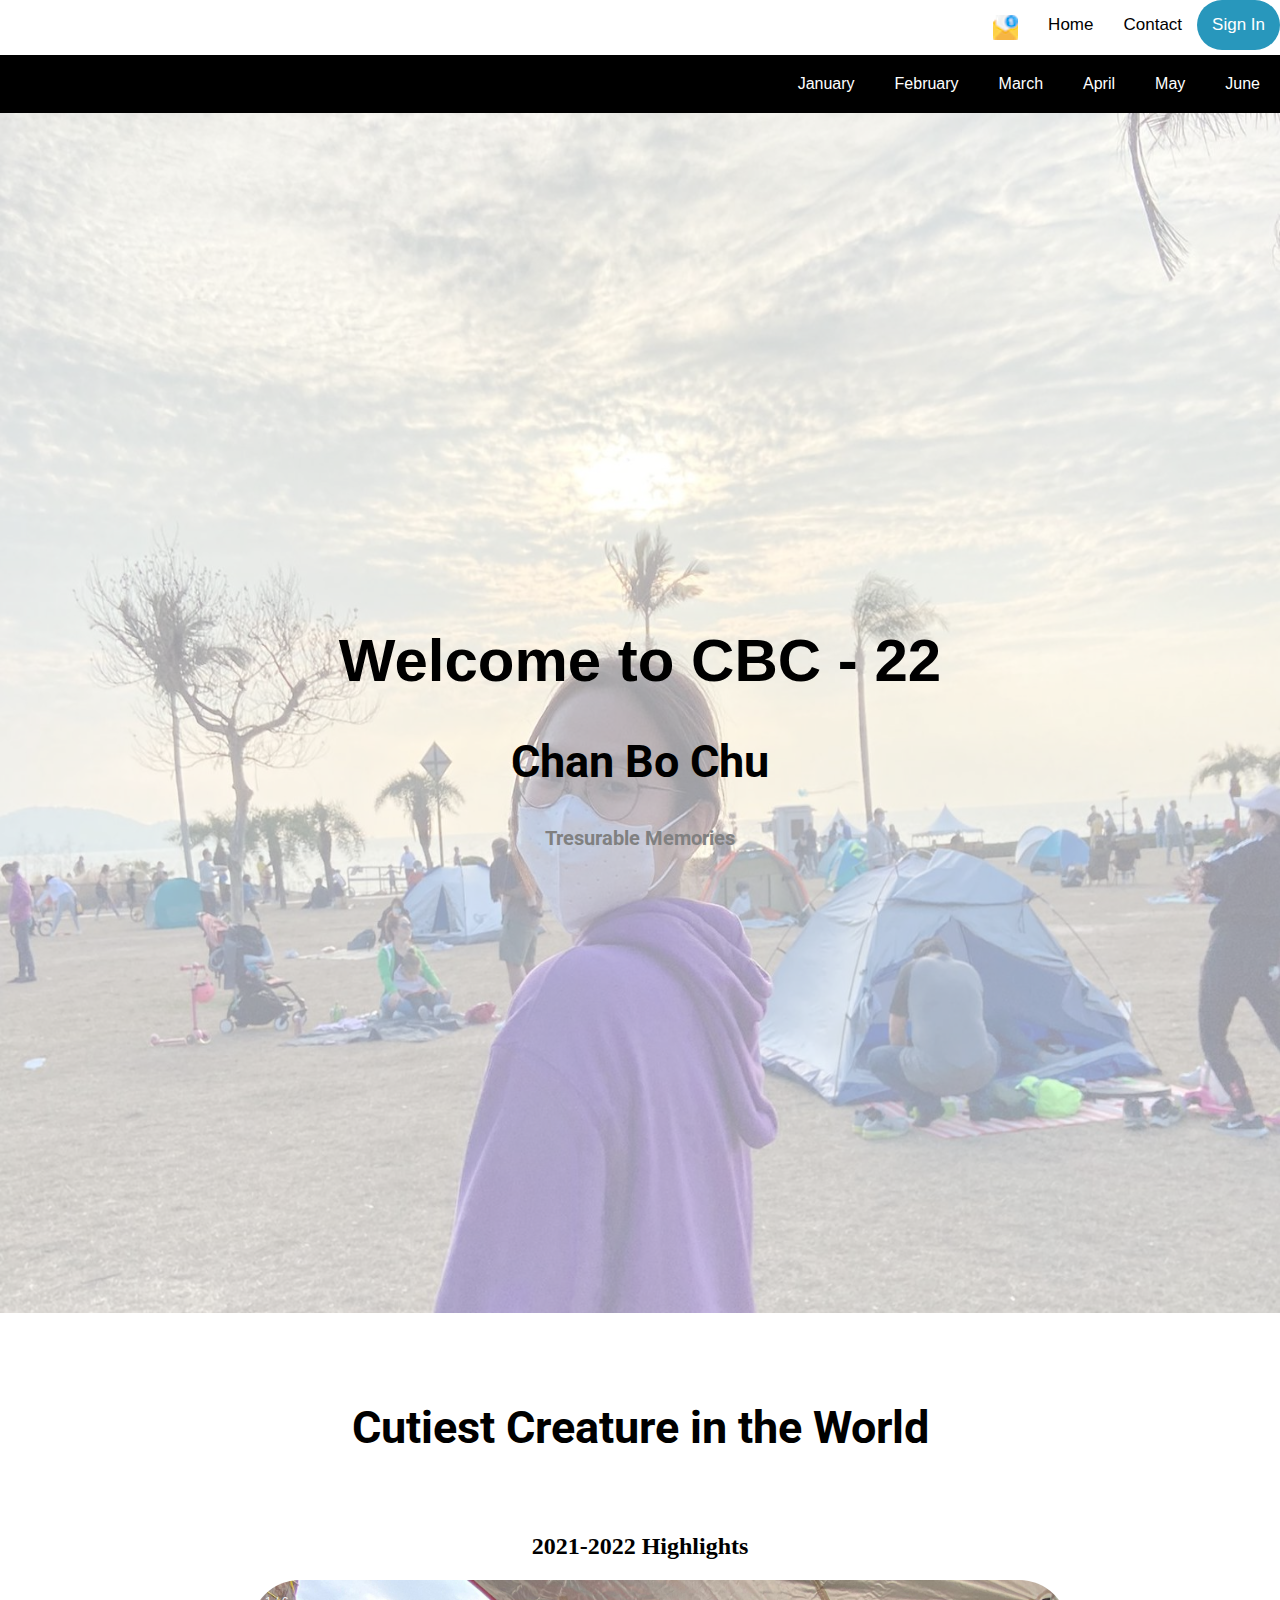
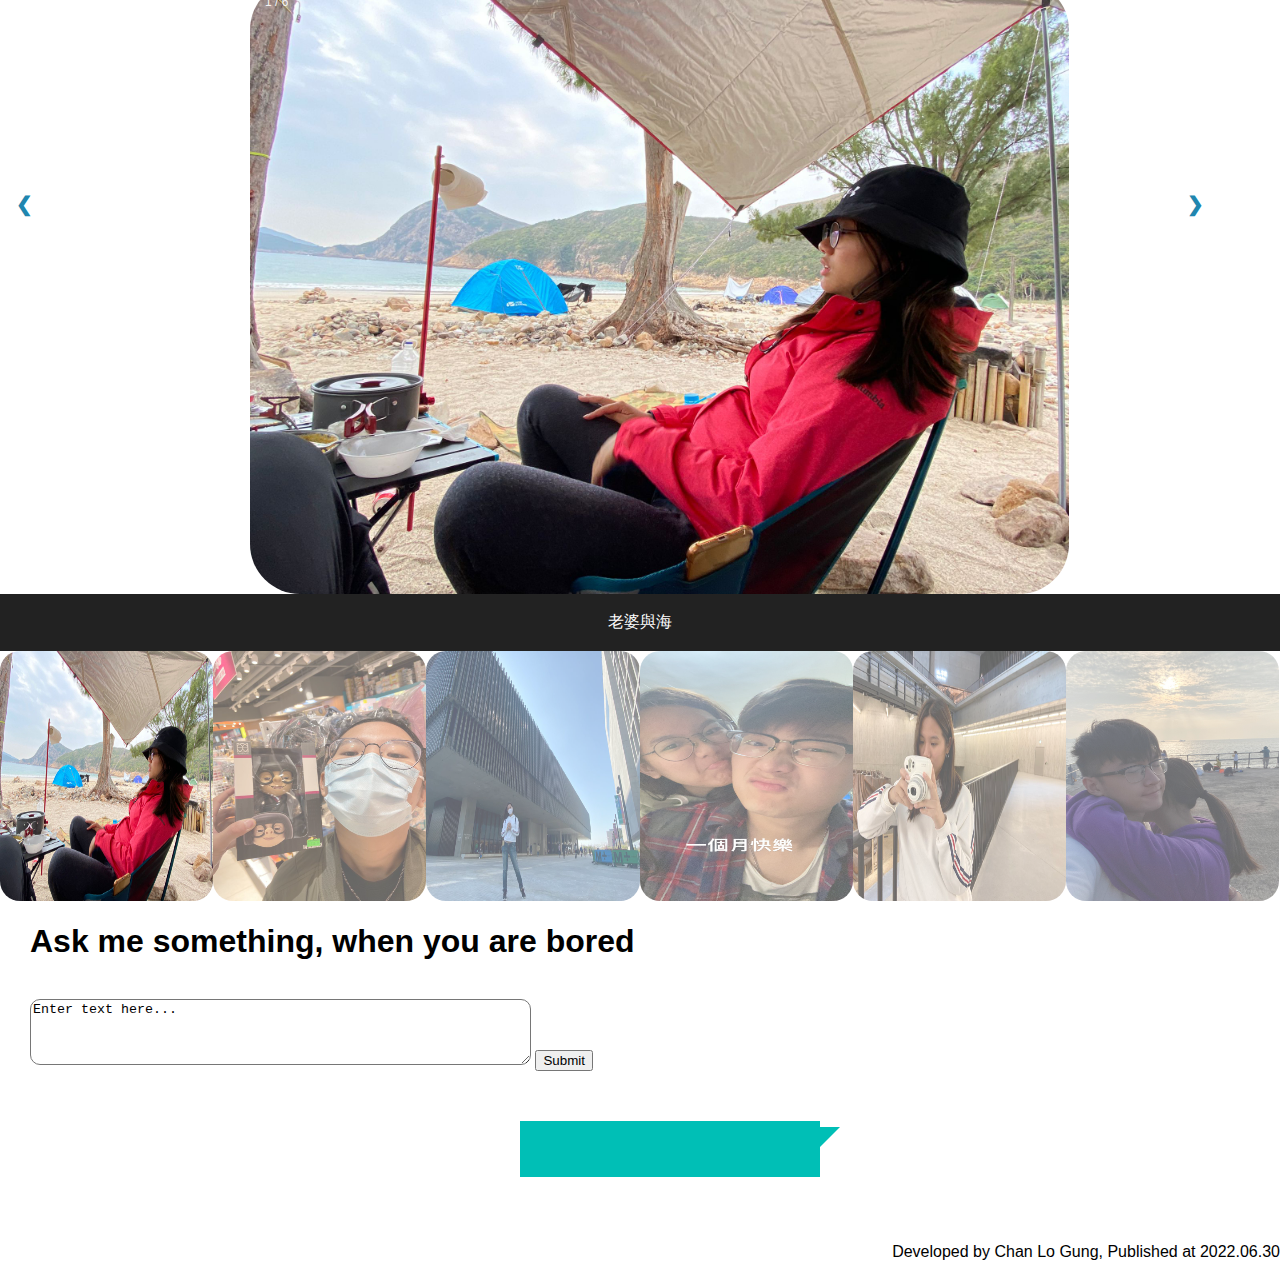
<file: index.html>
<!DOCTYPE html>
<html>

  <head>
  <meta charset="utf-8">
  <title>CBC</title>
  <!-- For the roboto font-->
  <link rel="preconnect" href="https://fonts.googleapis.com">
  <link rel="preconnect" href="https://fonts.gstatic.com" crossorigin>
  <link rel="stylesheet" href="style.css">
  <link href="https://fonts.googleapis.com/css2?family=Roboto:wght@100&display=swap" rel="stylesheet">



  </head>

  <body>


  <!--Top Bar-->
  <div class="navbar">
    <div>
      <a href="HBD.html"><button onclick="signInPopUp()" class="SignInButton">Sign In</button> </a>
    </div>

    <script>
      function signInPopUp() {
        let text = "Hello! Welcome to CBC Birthday gift, ";
        let unfilled = true;
        do {
          let userId = window.prompt("Please enter your Real Name:", "");
          text += userId;
          if (userId != null || userId != "") {
            unfilled = false;
          }
        } while (unfilled == true);
        unfilled = true;
        do {
          let password = window.prompt("Please enter your password:", "password");
          if (password != null || password != "") {
            unfilled = false;
          }
        } while (unfilled == true);
        window.alert(text);
        return userId;
      }
    </script>


    <!--Top Bar Other buttons -->

    <a class="buttonb" onclick="window.alert('Please contact 65779209')"> Contact</a>
    <a class="buttonb" href="index.html"> Home</a>
    <a class="buttonb" href="inbox.html" ><img src ="images/email.png"></a>

  </div>


  <div class="secondTopBar">
    <a href="HBD.html">June</a>
    <a href="">May</a>
    <a href="">April</a>
    <a href="">March</a>
    <a href="">February</a>
    <a href="">January</a>

  </div>

  
  <div class="container" style= "height: 1200px">
    <img src="images/Sunset.jpeg" alt="Code" style="width:100%; height :1200px; opacity: 0.4;">
    <div class="titleInPage">
      <h1 style="font-family: sans-serif;">Welcome to CBC - 22</h1>
      <h2 style="font-weight: bold;">Chan Bo Chu</h2>
      <h3 style="font-size: 20px; color: grey">Tresurable Memories</h3>
    </div>
  </div>

<div class = "container" style = "height: 200px">
    <div class = "titleInPage"><h2> Cutiest Creature in the World</h2></div>
 </div>



<div class = "container" style = "max-height: 2000px ;">


 
  <h2 style="font-family: Cambria, Cochin, Georgia, Times, 'Times New Roman', serif;text-align:center">2021-2022 Highlights</h2>

  <div class="container1" style="">
    <div class="mySlides">
      <div class="numbertext">1 / 6</div>
      <img src="images/camp_undershelter.jpeg" style="width:80% ;border-radius: 50px ;">
    </div>

    <div class="mySlides">
      <div class="numbertext">2 / 6</div>
      <img src="images/missE.jpeg" style="width:80%;border-radius: 50px ;">
    </div>

    <div class="mySlides">
      <div class="numbertext">3 / 6</div>
      <img src="images/outside_Mplus.jpeg" style="width:80%;border-radius: 50px ;">
    </div>
      
    <div class="mySlides">
      <div class="numbertext">4 / 6</div>
      <img src="images/onemonth.jpeg" style="width:80%;border-radius: 50px ;">
    </div>

    <div class="mySlides">
      <div class="numbertext">5 / 6</div>
      <img src="images/fixing_camera.jpeg" style=" width:80%;border-radius: 50px ;">
    </div>
      
    <div class="mySlides">
      <div class="numbertext">6 / 6</div>
      <img src="images/sunset_toobright.jpeg" style="width:80%;border-radius: 50px ;">
    </div>
      
    
    <a class="prev" onclick="plusSlides(-1)">❮</a>
    <a class="next" onclick="plusSlides(1)">❯</a>
    

    
  </div>


  <div class ="container1" style ="">
    <div class="caption-container">
      <p id="caption"></p>
    </div>
    <div class="row" >
      <div class="column">
        <img class="demo cursor" src="images/camp_undershelter.jpeg" style="width:100%;" onclick="currentSlide(1)" alt="老婆與海">
      </div>
      <div class="column">
          <img class="demo cursor" src="images/missE.jpeg" style="width:100%" onclick="currentSlide(2)" alt="幾時剪番個冬菇頭">
        </div>
      <div class="column">
        <img class="demo cursor" src="images/outside_Mplus.jpeg" style="width:100%;" onclick="currentSlide(3)" alt="158cm -> 170cm">
      </div>
      <div class="column">
        <img class="demo cursor" src="images/onemonth.jpeg" style="width:100%" onclick="currentSlide(4)" alt="又一個月!?">
      </div>

      <div class="column">
        <img class="demo cursor" src="images/fixing_camera.jpeg" style="width:100%" onclick="currentSlide(5)" alt="偽文青">
      </div>
      
      <div class="column">
        <img class="demo cursor" src="images/sunset_toobright.jpeg" style="width:100%" onclick="currentSlide(6)" alt="Enjoy hugging you under the everyday's sunlight ">
      </div>  

      

    </div>
  </div>

        <script>
        let slideIndex = 1;
        showSlides(slideIndex);

        function plusSlides(n) {
          showSlides(slideIndex += n);
        }

        function currentSlide(n) {
          showSlides(slideIndex = n);
        }
        sh
        function showSlides(n) {
          let i;
          let slides = document.getElementsByClassName("mySlides");
          let dots = document.getElementsByClassName("demo");
          let captionText = document.getElementById("caption");
          if (n > slides.length) {slideIndex = 1}
          if (n < 1) {slideIndex = slides.length}
          for (i = 0; i < slides.length; i++) {
            slides[i].style.display = "none";
          }
          for (i = 0; i < dots.length; i++) {
            dots[i].className = dots[i].className.replace(" active", "");
          }
          slides[slideIndex-1].style.display = "block";
          dots[slideIndex-1].className += " active";
          captionText.innerHTML = dots[slideIndex-1].alt;
        }
        </script>
    
</div>

<div class="container" style = "transform:translate(30px, 0px)">
  <div class = "chatbot">
    <h1 style="font-family: sans-serif;">Ask me something, when you are bored</h1>

    <form action="/action_page.php" id="usrform">

    </form>
    <br>


    <textarea class= "inputBox" id="userInput1" rows="4" cols="60" name="comment"  form="usrform">Enter text here...</textarea>


    <input type="submit" onclick = "reply()" >

    <script>
      
         function getRandomInt(min, max) {
                 return Math.floor(Math.random() *10) % max
            }
        function reply(){
            

            var input1 = document.getElementById('userInput1').value ;

           
            
            if (input1.toLowerCase().includes("Hello")  || input1.toLowerCase().includes("Hi")|| input1.toLowerCase().includes("早晨") ||  input1.toLowerCase().includes("morn")){
        
                let draw = getRandomInt(0,4);
                
                switch (draw){
                    case 0: 
                        document.getElementById('ans').innerHTML = "Hello, how you doing bobui?";
                        break;
                    case 1: 
                        document.getElementById('ans').innerHTML = "Halo Ha? What did you do today?";
                        break;
                    case 2: 
                        document.getElementById('ans').innerHTML = "Yo, Baby. Whats up";
                        break;
                    case 3: 
                        document.getElementById('ans').innerHTML = "老婆？";
                        break;
                }
            }
            if (input1.toLowerCase().includes("") || input1.toLowerCase().includes("boring") ||input1.toLowerCase().includes("bored") || input1.toLowerCase().includes("miss")) {
                
                let draw = getRandomInt(0,4);
                
                switch (draw){
                    case 0: 
                        document.getElementById('ans').innerHTML = "How about give a call to GorGor?";
                        break;
                    case 1: 
                        document.getElementById('ans').innerHTML = "Have you lunched yet b??";
                        break;
                    case 2: 
                        document.getElementById('ans').innerHTML = "What did you have for lunch today?";
                        break;
                    case 3: 
                        document.getElementById('ans').innerHTML = "老婆, 直接打俾哥哥啦，老公掛住您鳥";
                        break;
                }
            }
            if (input1.toLowerCase().includes("love")){
                let draw = getRandomInt(0,4);
                
                switch (draw){
                    case 0: 
                        document.getElementById('ans').innerHTML = "I love you so much,CBC!!";
                        break;
                    case 1: 
                        document.getElementById('ans').innerHTML = "Love you bbb. You better find me now, hug hug.";
                        break;
                    case 2: 
                        document.getElementById('ans').innerHTML = "Love me, then call me la.";
                        break;
                    case 3: 
                        document.getElementById('ans').innerHTML = "I love you 老婆,掛住寶貝鳥";
                        break;
                }
            }
            if (input1.toLowerCase().includes("where are you")||input1.toLowerCase().includes("where are u")||input1.toLowerCase().includes("where r u")){
                let draw = getRandomInt(0,4);
                
                switch (draw){
                    case 0: 
                        document.getElementById('ans').innerHTML = "I am at your heart lor";
                        break;
                    case 1: 
                        document.getElementById('ans').innerHTML = "I am at your back. LOOOK";
                        break;
                    case 2: 
                        document.getElementById('ans').innerHTML = "Give me a call and you'll know";
                        break;
                    case 3: 
                        document.getElementById('ans').innerHTML = "Dun know 呢, you guess guess";
                        break;
                }
            }
            if (input1.toLowerCase().includes("who are you")||input1.toLowerCase().includes("who are u")||input1.toLowerCase().includes("who r u")){
                let draw = getRandomInt(0,2);
                
                switch (draw){
                    case 0: 
                        document.getElementById('ans').innerHTML = "I am an AI called CBC's husband Simulator, haha.";
                        break;
                    case 1: 
                        document.getElementById('ans').innerHTML = "I am just an AI";
                        break;
                 
                }
            }
            if (input1.toLowerCase().includes("ok")||input1.toLowerCase().includes("good")||input1.toLowerCase().includes("okay")||input1.toLowerCase().includes("yes")||input.toLowerCase().includes("好")){
                let draw = getRandomInt(0,4);
                
                switch (draw){
                    case 0: 
                        document.getElementById('ans').innerHTML = "That's awesome.";
                        break;
                    case 1: 
                        document.getElementById('ans').innerHTML = "掂啊！";
                        break;
                    case 2: 
                        document.getElementById('ans').innerHTML = "好！ 仲有冇其他野想問我";
                        break;
                    case 3: 
                        document.getElementById('ans').innerHTML = "掂過借火。";
                        break;
                }
            }
          
            if(input1.length > 30){
                document.getElementById('ans').innerHTML = "Too Long didn't read...... Call me Directly la.";
            }
            

        }
    </script>

    <div class="box sb1"><p id= "ans"></p></div>
    
    
  </div>
</div>

<div><p style="float: right;"> Developed by Chan Lo Gung, Published at 2022.06.30</p></div>



  </body>

</html>
</file>
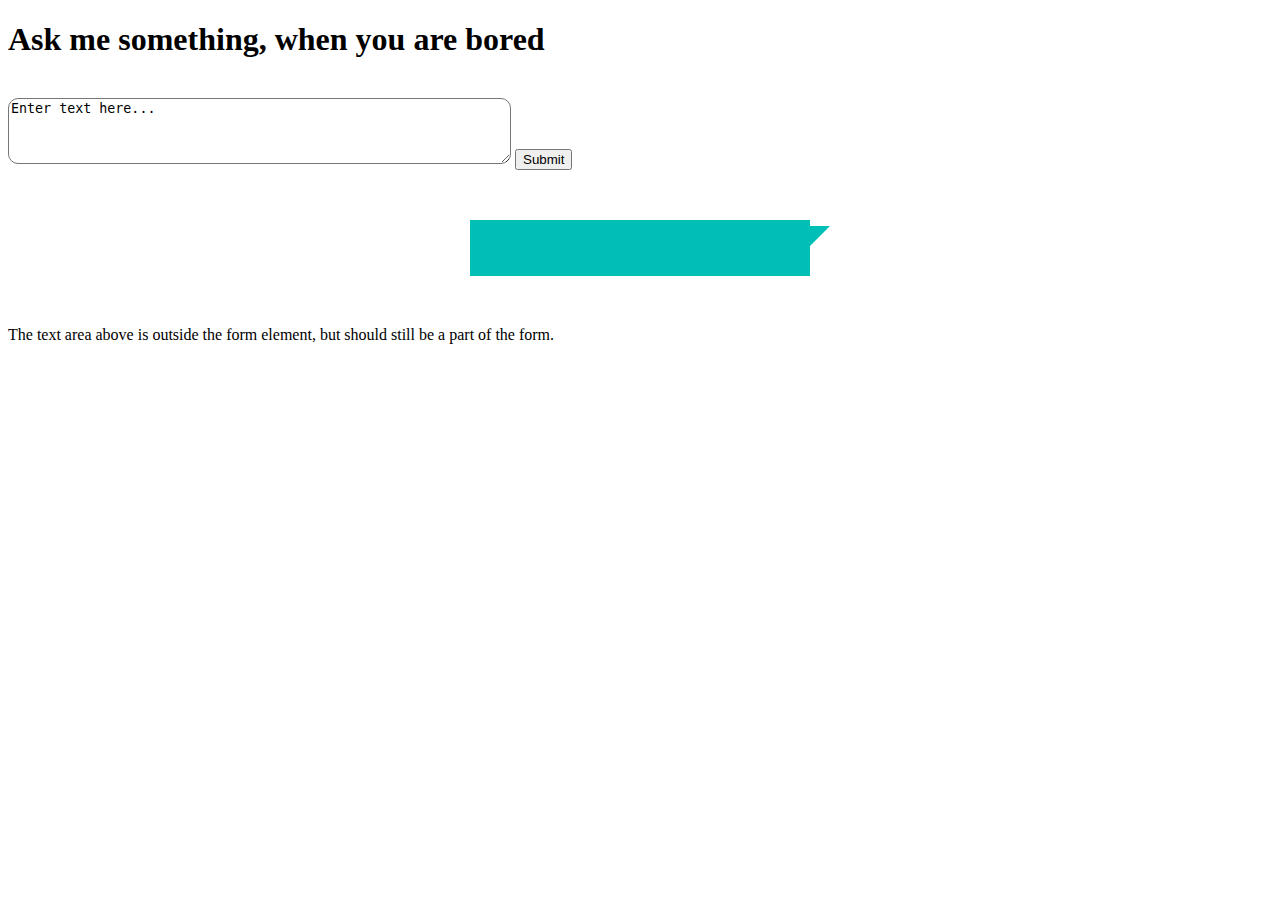
<file: chatBot.html>
<!DOCTYPE html>
<html>
    <head>
    <style> 

        .inputBox{
        border-radius: 10px;
        }

        .box {
            width: 300px;
            margin: 50px auto;
            background: #00bfb6;
            padding: 20px;
            text-align: center;
            font-weight: 900;
            color: #fff;
            font-family: arial;
            position:relative;
        }
        .sb1:before {
            content: "";
            width: 0px;
            height: 0px;
            position: absolute;
            border-left: 10px solid #00bfb6;
            border-right: 10px solid transparent;
            border-top: 10px solid #00bfb6;
            border-bottom: 10px solid transparent;
            right: -20px;
            top: 6px;
         }
                            

    </style>
    </head>
    <body>
        <div class = "chatbot">
        <h1>Ask me something, when you are bored</h1>

        <form action="/action_page.php" id="usrform">

        </form>
        <br>


        <textarea class= "inputBox" id="userInput1" rows="4" cols="60" name="comment"  form="usrform">Enter text here...</textarea>


        <input type="submit" onclick = "reply()" >

        <script>
            function reply(){
                document.getElementById('ans').innerHTML = "";
                function getRandomInt(min, max) {
                     return Math.floor(Math.random() *10) % max
                    }
                var input1 = document.getElementById('userInput1').value ;
                if (input1.toLowerCase().includes("Hello")  || input1.toLowerCase().includes("Hi")|| input1.toLowerCase().includes("早晨") ||  input1.toLowerCase().includes("morn")){
            
                    let draw = getRandomInt(0,4);
                    
                    switch (draw){
                        case 0: 
                            document.getElementById('ans').innerHTML = "Hello, how you doing bobui?";
                            break;
                        case 1: 
                            document.getElementById('ans').innerHTML = "Halo Ha? What did you do today?";
                            break;
                        case 2: 
                            document.getElementById('ans').innerHTML = "Yo, Baby. Whats up";
                            break;
                        case 3: 
                            document.getElementById('ans').innerHTML = "老婆？";
                            break;
                    }
                }
                if ( input1.toLowerCase().includes("")|| input1.toLowerCase().includes("boring") ||input1.toLowerCase().includes("bored") || input1.toLowerCase().includes("miss") ){
                    
                    let draw = getRandomInt(0,4);
                    
                    switch (draw){
                        case 0: 
                            document.getElementById('ans').innerHTML = "How about give a call to GorGor?";
                            break;
                        case 1: 
                            document.getElementById('ans').innerHTML = "Have you lunched yet b??";
                            break;
                        case 2: 
                            document.getElementById('ans').innerHTML = "What did you have for lunch today?";
                            break;
                        case 3: 
                            document.getElementById('ans').innerHTML = "老婆, 直接打俾哥哥啦，老公掛住您鳥";
                            break;
                    }
                }
                if (input1.toLowerCase().includes("love")){
                    let draw = getRandomInt(0,4);
                    
                    switch (draw){
                        case 0: 
                            document.getElementById('ans').innerHTML = "I love you tooooooooooooooo";
                            break;
                        case 1: 
                            document.getElementById('ans').innerHTML = "Love you bbb. You better find me now, hug hug.";
                            break;
                        case 2: 
                            document.getElementById('ans').innerHTML = "Love me, then call me la.";
                            break;
                        case 3: 
                            document.getElementById('ans').innerHTML = "I love you too 老婆,掛住寶貝鳥";
                            break;
                    }
                }
                if (input1.toLowerCase().includes("where are you")){
                    let draw = getRandomInt(0,4);
                    
                    switch (draw){
                        case 0: 
                            document.getElementById('ans').innerHTML = "I am at your heart lor";
                            break;
                        case 1: 
                            document.getElementById('ans').innerHTML = "I am at your back. LOOOK";
                            break;
                        case 2: 
                            document.getElementById('ans').innerHTML = "Give me ask me and you'll know";
                            break;
                        case 3: 
                            document.getElementById('ans').innerHTML = "Dun know 呢, you guess guess";
                            break;
                    }
                }

            }
        </script>

        <div class="box sb1"><p id= "ans"></p></div>
        
        <p>The text area above is outside the form element, but should still be a part of the form.</p>
    </div>

    </body>
</html>
</file>
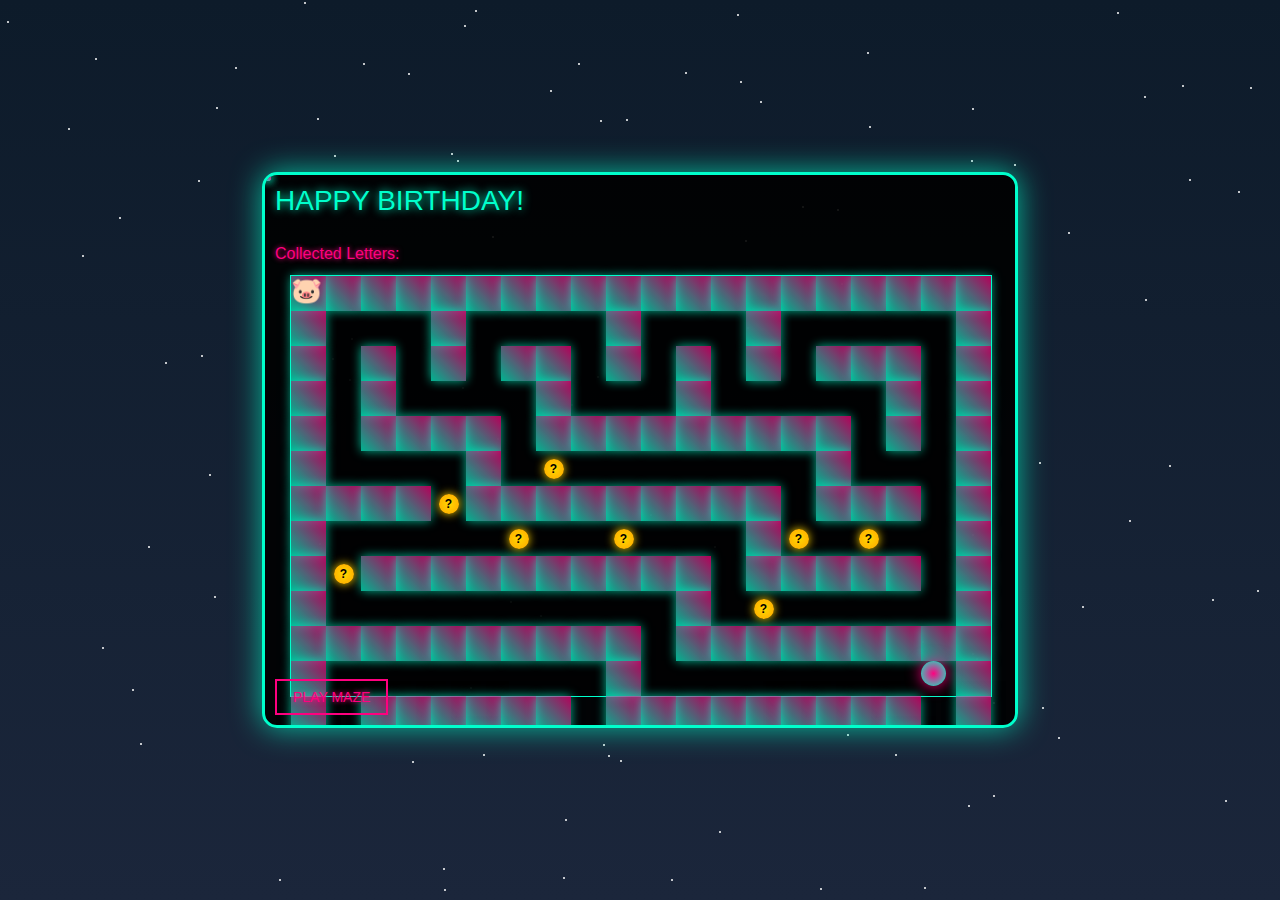
<file: game.html>
<!DOCTYPE html>
<html lang="en">
<head>
    <meta charset="UTF-8">
    <meta name="viewport" content="width=device-width, initial-scale=1.0">
    <title>Futuristic Birthday Maze Card</title>
    <style>
        body {
            margin: 0;
            height: 100vh;
            display: flex;
            justify-content: center;
            align-items: center;
            background: linear-gradient(180deg, #0d1b2a, #1b263b);
            overflow: hidden;
            font-family: 'Orbitron', sans-serif;
            position: relative;
        }

        .starfield {
            position: absolute;
            width: 100%;
            height: 100%;
            background: transparent;
            overflow: hidden;
        }

        .star {
            position: absolute;
            width: 2px;
            height: 2px;
            background: #fff;
            border-radius: 50%;
            animation: twinkle 2s infinite;
        }

        @keyframes twinkle {
            0%, 100% { opacity: 0.3; }
            50% { opacity: 1; }
        }

        .card {
            width: 750px;
            height: 550px;
            background: rgba(0, 0, 0, 0.9);
            border: 3px solid #00ffcc;
            border-radius: 15px;
            position: relative;
            overflow: hidden;
            box-shadow: 0 0 30px rgba(0, 255, 204, 0.7);
            transition: transform 0.3s, box-shadow 0.3s;
            z-index: 10;
        }

        .card:hover {
            transform: scale(1.03);
            box-shadow: 0 0 60px rgba(0, 255, 204, 1);
        }

        .text {
            position: absolute;
            top: 10px;
            left: 10px;
            color: #00ffcc;
            font-size: 28px;
            text-transform: uppercase;
            text-shadow: 0 0 10px #00ffcc;
            animation: flicker 1.5s infinite;
            z-index: 20;
        }

        @keyframes flicker {
            0%, 100% { opacity: 1; }
            50% { opacity: 0.6; }
        }

        .message {
            position: absolute;
            top: 45px;
            left: 10px;
            color: #e0e0e0;
            font-size: 16px;
            text-shadow: 0 0 5px #00ffcc;
            opacity: 0;
            animation: slideIn 1s forwards 0.5s;
            z-index: 20;
        }

        @keyframes slideIn {
            to { opacity: 1; transform: translateY(-5px); }
        }

        .collected-letters {
            position: absolute;
            top: 70px;
            left: 10px;
            color: #ff007f;
            font-size: 16px;
            text-shadow: 0 0 5px #ff007f;
            z-index: 20;
        }

        .modal {
            position: absolute;
            top: 50%;
            left: 50%;
            transform: translate(-50%, -50%);
            width: 300px;
            background: rgba(0, 0, 0, 0.9);
            border: 2px solid #00ffcc;
            border-radius: 10px;
            padding: 20px;
            display: none;
            flex-direction: column;
            align-items: center;
            box-shadow: 0 0 20px #00ffcc;
            z-index: 30;
        }

        .modal-input {
            padding: 8px;
            background: rgba(0, 0, 0, 0.7);
            border: 2px solid #00ffcc;
            color: #00ffcc;
            font-family: 'Orbitron', sans-serif;
            font-size: 14px;
            width: 200px;
            margin-bottom: 10px;
        }

        .modal-button {
            padding: 8px 16px;
            background: transparent;
            border: 2px solid #ff007f;
            color: #ff007f;
            font-family: 'Orbitron', sans-serif;
            font-size: 14px;
            text-transform: uppercase;
            cursor: pointer;
            transition: all 0.3s;
            text-shadow: 0 0 5px #ff007f;
            margin: 5px;
        }

        .modal-button:hover {
            background: #ff007f;
            color: #fff;
            box-shadow: 0 0 20px #ff007f;
        }

        .maze-container {
            position: absolute;
            width: 700px;
            height: 420px;
            left: 25px;
            top: 100px;
            background: rgba(0, 0, 0, 0.5);
            border: 1px solid #00ffcc;
            z-index: 15;
        }

        .maze {
            position: relative;
            width: 100%;
            height: 100%;
        }

        .wall {
            position: absolute;
            background: linear-gradient(45deg, #00ffcc, #ff007f);
            opacity: 0.7;
            box-shadow: 0 0 10px #00ffcc;
        }

        .player {
            position: absolute;
            width: 25px;
            height: 25px;
            font-size: 25px;
            text-align: center;
            animation: bounce 0.5s infinite alternate;
            z-index: 18;
        }

        @keyframes bounce {
            0% { transform: translateY(0); }
            100% { transform: translateY(-3px); }
        }

        .goal {
            position: absolute;
            width: 25px;
            height: 25px;
            background: radial-gradient(circle, #ff007f, #00ffcc);
            border-radius: 50%;
            box-shadow: 0 0 15px #ff007f;
            background: radial-gradient(circle, #ff007f, #00ffcc);
            animation: pulseGoal 1s infinite;
            z-index: 17;
        }

        @keyframes pulseGoal {
            0%, 100% { transform: scale(1); }
            50% { transform: scale(1.2); }
        }

        .collectible {
            position: absolute;
            width: 20px;
            height: 20px;
            background: radial-gradient(circle, #ffd700, #ffa500);
            border-radius: 50%;
            box-shadow: 0 0 10px #ffd700;
            display: flex;
            justify-content: center;
            align-items: center;
            color: #000;
            font-size: 12px;
            font-weight: bold;
            animation: pulseCollectible 0.8s infinite;
            z-index: 16;
        }

        @keyframes pulseCollectible {
            0%, 100% { transform: scale(1); }
            50% { transform: scale(1.1); }
        }

        .particle {
            position: absolute;
            width: 6px;
            height: 6px;
            background: linear-gradient(45deg, #00ffcc, #ff007f);
            border-radius: 50%;
            box-shadow: 0 0 10px #00ffcc;
            animation: float 4s infinite;
        }

        @keyframes float {
            0% { transform: translateY(0); opacity: 1; }
            100% { transform: translateY(-100px); opacity: 0; }
        }

        .particle:nth-child(1) { left: 10%; animation-delay: 0s; }
        .particle:nth-child(2) { left: 30%; animation-delay: 1s; }
        .particle:nth-child(3) { left: 70%; animation-delay: 2s; }

        .button {
            position: absolute;
            bottom: 10px;
            left: 10px;
            padding: 8px 16px;
            background: transparent;
            border: 2px solid #ff007f;
            color: #ff007f;
            font-size: 14px;
            text-transform: uppercase;
            cursor: pointer;
            transition: all 0.3s;
            text-shadow: 0 0 5px #ff007f;
            z-index: 20;
        }

        .button:hover {
            background: #ff007f;
            color: #fff;
            box-shadow: 0 0 20px #ff007f;
        }

        .confetti {
            position: absolute;
            width: 10px;
            height: 10px;
            background: linear-gradient(45deg, #00ffcc, #ff007f);
            border-radius: 50%;
            opacity: 0;
            pointer-events: none;
        }

        @keyframes confettiFall {
            0% { transform: translateY(0) rotate(0deg); opacity: 1; }
            100% { transform: translateY(500px) rotate(720deg); opacity: 0; }
        }

        .gift-reveal {
            position: absolute;
            top: 0;
            left: 0;
            width: 100%;
            height: 100%;
            background: rgba(0, 0, 0, 0.95);
            display: none;
            justify-content: center;
            align-items: center;
            color: #00ffcc;
            font-size: 24px;
            text-shadow: 0 0 10px #00ffcc;
            animation: fadeIn 1s forwards;
            z-index: 30;
            text-align: center;
        }

        @keyframes fadeIn {
            to { opacity: 1; }
        }
    </style>
</head>
<body>
    <div class="starfield" id="starfield"></div>
    <div class="card">
        <div class="text">Happy Birthday!</div>
        <div class="message" id="message">Collect all 8 hidden letters in the upper maze and reach the pulsating exit in the rightmost cell of row 13!</div>
        <div class="collected-letters" id="letters">Collected Letters: </div>
        <div class="modal" id="guessModal">
            <input type="text" class="modal-input" id="guessInput" placeholder="Enter the phrase">
            <div>
                <button class="modal-button" onclick="submitGuess()">Submit</button>
                <button class="modal-button" onclick="closeModal()">Cancel</button>
            </div>
        </div>
        <div class="maze-container">
            <div class="maze" id="maze">
                <div class="player" id="player">🐷</div>
                <div class="goal" id="goal"></div>
            </div>
        </div>
        <button class="button" id="startButton" onclick="startGame()">Play Maze</button>
        <div class="particle"></div>
        <div class="particle"></div>
        <div class="particle"></div>
        <div class="gift-reveal" id="giftReveal">You Win! Your Cosmic Gift is: A Year of Sparkling Adventures!
            <a href="2025BDCard.html"> <button class="modal-button"> Click Me</button> </a>
        </div>
       
    </div>
    <script>
        // Generate starfield
        const starfield = document.getElementById('starfield');
        for (let i = 0; i < 100; i++) {
            const star = document.createElement('div');
            star.className = 'star';
            star.style.left = `${Math.random() * 100}%`;
            star.style.top = `${Math.random() * 100}%`;
            star.style.animationDelay = `${Math.random() * 2}s`;
            starfield.appendChild(star);
        }

        // Confetti effect
        function triggerConfetti() {
            const card = document.querySelector('.card');
            for (let i = 0; i < 100; i++) {
                const confetti = document.createElement('div');
                confetti.className = 'confetti';
                confetti.style.left = `${Math.random() * 750}px`;
                confetti.style.background = `hsl(${Math.random() * 360}, 100%, 50%)`;
                confetti.style.animation = `confettiFall ${1 + Math.random()}s linear`;
                card.appendChild(confetti);
                setTimeout(() => confetti.remove(), 2000);
            }
        }

        // Maze setup
        const maze = [
            [1, 1, 1, 1, 1, 1, 1, 1, 1, 1, 1, 1, 1, 1, 1, 1, 1, 1, 1, 1],
            [1, 0, 0, 0, 1, 0, 0, 0, 0, 1, 0, 0, 0, 1, 0, 0, 0, 0, 0, 1],
            [1, 0, 1, 0, 1, 0, 1, 1, 0, 1, 0, 1, 0, 1, 0, 1, 1, 1, 0, 1],
            [1, 0, 1, 0, 0, 0, 0, 1, 0, 0, 0, 1, 0, 0, 0, 0, 0, 1, 0, 1],
            [1, 0, 1, 1, 1, 1, 0, 1, 1, 1, 1, 1, 1, 1, 1, 1, 0, 1, 0, 1],
            [1, 0, 0, 0, 0, 1, 0, 0, 0, 0, 0, 0, 0, 0, 0, 1, 0, 0, 0, 1],
            [1, 1, 1, 1, 0, 1, 1, 1, 1, 1, 1, 1, 1, 1, 0, 1, 1, 1, 0, 1],
            [1, 0, 0, 0, 0, 0, 0, 0, 0, 0, 0, 0, 0, 1, 0, 0, 0, 0, 0, 1],
            [1, 0, 1, 1, 1, 1, 1, 1, 1, 1, 1, 1, 0, 1, 1, 1, 1, 1, 0, 1],
            [1, 0, 0, 0, 0, 0, 0, 0, 0, 0, 0, 1, 0, 0, 0, 0, 0, 0, 0, 1],
            [1, 1, 1, 1, 1, 1, 1, 1, 1, 1, 0, 1, 1, 1, 1, 1, 1, 1, 1, 1],
            [1, 0, 0, 0, 0, 0, 0, 0, 0, 1, 0, 0, 0, 0, 0, 0, 0, 0, 0, 1],
            [1, 0, 1, 1, 1, 1, 1, 1, 0, 1, 1, 1, 1, 1, 1, 1, 1, 1, 0, 1],
            [1, 0, 0, 0, 0, 1, 0, 0, 0, 0, 0, 0, 0, 0, 0, 0, 0, 1, 0, 0],
            [1, 1, 1, 1, 0, 1, 0, 0, 1, 1, 1, 1, 1, 1, 0, 1, 0, 1, 0, 1],
            [1, 0, 0, 0, 0, 0, 0, 0, 0, 0, 0, 0, 0, 1, 0, 0, 0, 0, 0, 1]
        ];

        const letters = ['I', 'L', 'O', 'V', 'E', 'C', 'B', 'C'];

        // Generate valid positions for collectibles in first 10 rows
        function getValidPositions() {
            const validPositions = [];
            const directions = [[0, 1], [1, 0], [0, -1], [-1, 0]];
            for (let y = 0; y < 10; y++) {
                for (let x = 0; x < maze[y].length; x++) {
                    if (maze[y][x] === 0 && !(x === 1 && y === 1) && !(x === 19 && y === 13)) {
                        let openNeighbors = 0;
                        for (const [dx, dy] of directions) {
                            const nx = x + dx, ny = y + dy;
                            if (nx >= 0 && nx < maze[0].length && ny >= 0 && ny < maze.length && maze[ny][nx] === 0) {
                                openNeighbors++;
                            }
                        }
                        if (openNeighbors >= 2) {
                            validPositions.push({ x, y });
                        }
                    }
                }
            }
            return validPositions;
        }

        // BFS to check if a position is reachable from start
        function isReachable(startX, startY, targetX, targetY) {
            const queue = [[startX, startY]];
            const visited = new Set();
            visited.add(`${startX},${startY}`);
            const directions = [[0, 1], [1, 0], [0, -1], [-1, 0]];

            while (queue.length > 0) {
                const [x, y] = queue.shift();
                if (x === targetX && y === targetY) return true;

                for (const [dx, dy] of directions) {
                    const nx = x + dx, ny = y + dy;
                    if (nx >= 0 && nx < maze[0].length && ny >= 0 && ny < maze.length && maze[ny][nx] === 0 && !visited.has(`${nx},${ny}`)) {
                        queue.push([nx, ny]);
                        visited.add(`${nx},${ny}`);
                    }
                }
            }
            return false;
        }

        // Shuffle array to randomize positions
        function shuffle(array) {
            for (let i = array.length - 1; i > 0; i--) {
                const j = Math.floor(Math.random() * (i + 1));
                [array[i], array[j]] = [array[j], array[i]];
            }
            return array;
        }

        // Place all 8 collectibles in reachable positions in first 10 rows
        function placeCollectibles() {
            const validPositions = shuffle(getValidPositions());
            const collectibles = [];
            let attempts = 0;
            const maxAttempts = 10;

            while (collectibles.length < letters.length && attempts < maxAttempts) {
                collectibles.length = 0;
                const tempPositions = shuffle([...validPositions]);
                for (let i = 0; i < letters.length && i < tempPositions.length; i++) {
                    const pos = tempPositions[i];
                    if (isReachable(1, 1, pos.x, pos.y)) {
                        collectibles.push({
                            x: pos.x,
                            y: pos.y,
                            letter: letters[i],
                            collected: false
                        });
                    }
                }
                attempts++;
            }

            if (collectibles.length !== letters.length) {
                console.error(`Only ${collectibles.length} collectibles placed after ${attempts} attempts`);
                alert('Error: Could not place all 8 letters in top 10 rows. Please refresh.');
                return collectibles;
            }
            console.log(`Successfully placed ${collectibles.length} collectibles in rows 0-9:`, collectibles);
            return collectibles;
        }

        const collectibles = placeCollectibles();

        // Assign shuffled letters to collectibles
        const shuffledLetters = shuffle([...letters]);
        collectibles.forEach((c, i) => {
            c.letter = shuffledLetters[i];
        });

        // Render walls and collectibles
        const mazeElement = document.getElementById('maze');
        for (let y = 0; y < maze.length; y++) {
            for (let x = 0; x < maze[y].length; x++) {
                if (maze[y][x] === 1) {
                    const wall = document.createElement('div');
                    wall.className = 'wall';
                    wall.style.width = '35px';
                    wall.style.height = '35px';
                    wall.style.left = `${x * 35}px`;
                    wall.style.top = `${y * 35}px`;
                    mazeElement.appendChild(wall);
                }
            }
        }

        // Render collectibles and verify visibility
        collectibles.forEach((c, i) => {
            const collectible = document.createElement('div');
            collectible.className = 'collectible';
            collectible.id = `collectible-${i}`;
            const pixelX = c.x * 35 + 7.5;
            const pixelY = c.y * 35 + 7.5;
            collectible.style.left = `${pixelX}px`;
            collectible.style.top = `${pixelY}px`;
            collectible.style.display = 'flex';
            collectible.textContent = '?';
            mazeElement.appendChild(collectible);
            if (collectible.offsetParent !== null) {
                console.log(`Rendered collectible ${i} at (${c.x}, ${c.y}) [${pixelX}px, ${pixelY}px] with letter ${c.letter}`);
            } else {
                console.error(`Collectible ${i} at (${c.x}, ${c.y}) not visible in DOM`);
            }
        });

        // Verify goal is within maze
        const goal = document.getElementById('goal');
        goal.style.left = `${18 * 35}px`;
        goal.style.top = `${11 * 35}px`;
        goal.style.display = 'block';
        console.log(`Goal rendered at (19, 13) [${19 * 35}px, ${13 * 35}px]`);

        // Verify goal reachability
        if (!isReachable(1, 1, 19, 13)) {
            console.error('Goal at (19, 13) is not reachable from (1, 1)');
            alert('Error: Exit at (19, 13) is not reachable. Please refresh.');
        }

        // Game logic
        let playerX = 1, playerY = 1;
        let collectedLetters = [];
        let isGameActive = false;
        const player = document.getElementById('player');
        const message = document.getElementById('message');
        const lettersDisplay = document.getElementById('letters');
        const guessModal = document.getElementById('guessModal');
        const guessInput = document.getElementById('guessInput');
        const giftReveal = document.getElementById('giftReveal');

        function showModal() {
            guessModal.style.display = 'flex';
            guessInput.focus();
        }

        function closeModal() {
            guessModal.style.display = 'none';
            guessInput.value = '';
            message.textContent = 'Try again at the exit.';
        }

        function submitGuess() {
            const guess = guessInput.value.trim().toUpperCase().replace(/\s+/g, '');
            if (guess === 'ILOVECBC') {
                guessModal.style.display = 'none';
                giftReveal.style.display = 'flex';
                triggerConfetti();
                message.textContent = 'Correct! Gift Unlocked!';
                isGameActive = false;
            } else {
                message.textContent = 'Wrong phrase! Try again at the exit.';
                guessInput.value = '';
                guessInput.focus();
            }
        }

        function updatePlayerPosition() {
            player.style.left = `${playerX * 35}px`;
            player.style.top = `${playerY * 35}px`;
            collectibles.forEach((c, i) => {
                if (playerX === c.x && playerY === c.y && !c.collected) {
                    const collectible = document.getElementById(`collectible-${i}`);
                    if (collectible) {
                        collectible.textContent = c.letter;
                        setTimeout(() => {
                            collectible.remove();
                            c.collected = true;
                            collectedLetters.push(c.letter);
                            lettersDisplay.textContent = `Collected Letters: ${collectedLetters.join(' ')}`;
                        }, 300);
                    }
                }
            });
            if (playerX === 18 && playerY === 11) {
                if (collectedLetters.length === letters.length) {
                    showModal();
                    isGameActive = false;
                } else {
                    message.textContent = `Collect all ${letters.length} letters first!`;
                }
            }
        }

        function startGame() {
            if (collectibles.length !== letters.length) {
                message.textContent = 'Error: Not all 8 letters spawned! Refresh to retry.';
                console.error(`Collectibles: ${collectibles.length}, Expected: ${letters.length}`);
                return;
            }
            let visibleCollectibles = 0;
            collectibles.forEach((c, i) => {
                const collectible = document.getElementById(`collectible-${i}`);
                if (collectible && collectible.offsetParent !== null) {
                    visibleCollectibles++;
                }
            });
            if (visibleCollectibles !== letters.length) {
                message.textContent = `Error: Only ${visibleCollectibles} of 8 letters are visible! Refresh to retry.`;
                console.error(`Visible collectibles: ${visibleCollectibles}, Expected: ${letters.length}`);
                return;
            }
            isGameActive = true;
            message.textContent = 'Collect all 8 hidden letters in the upper maze and reach the pulsating exit in the rightmost cell of row 13!';
            document.getElementById('startButton').style.display = 'none';
            updatePlayerPosition();
        }

        document.addEventListener('keydown', (e) => {
            if (!isGameActive) return;
            let newX = playerX, newY = playerY;
            if (e.key === 'ArrowUp') newY--;
            if (e.key === 'ArrowDown') newY++;
            if (e.key === 'ArrowLeft') newX--;
            if (e.key === 'ArrowRight') newX++;
            if (newX >= 0 && newX < maze[0].length && newY >= 0 && newY < maze.length && maze[newY][newX] === 0) {
                playerX = newX;
                playerY = newY;
                updatePlayerPosition();
            }
        });

        // Allow Enter key to submit guess
        guessInput.addEventListener('keydown', (e) => {
            if (e.key === 'Enter') {
                submitGuess();
            }
        });
    </script>
</body>
</html>
</file>
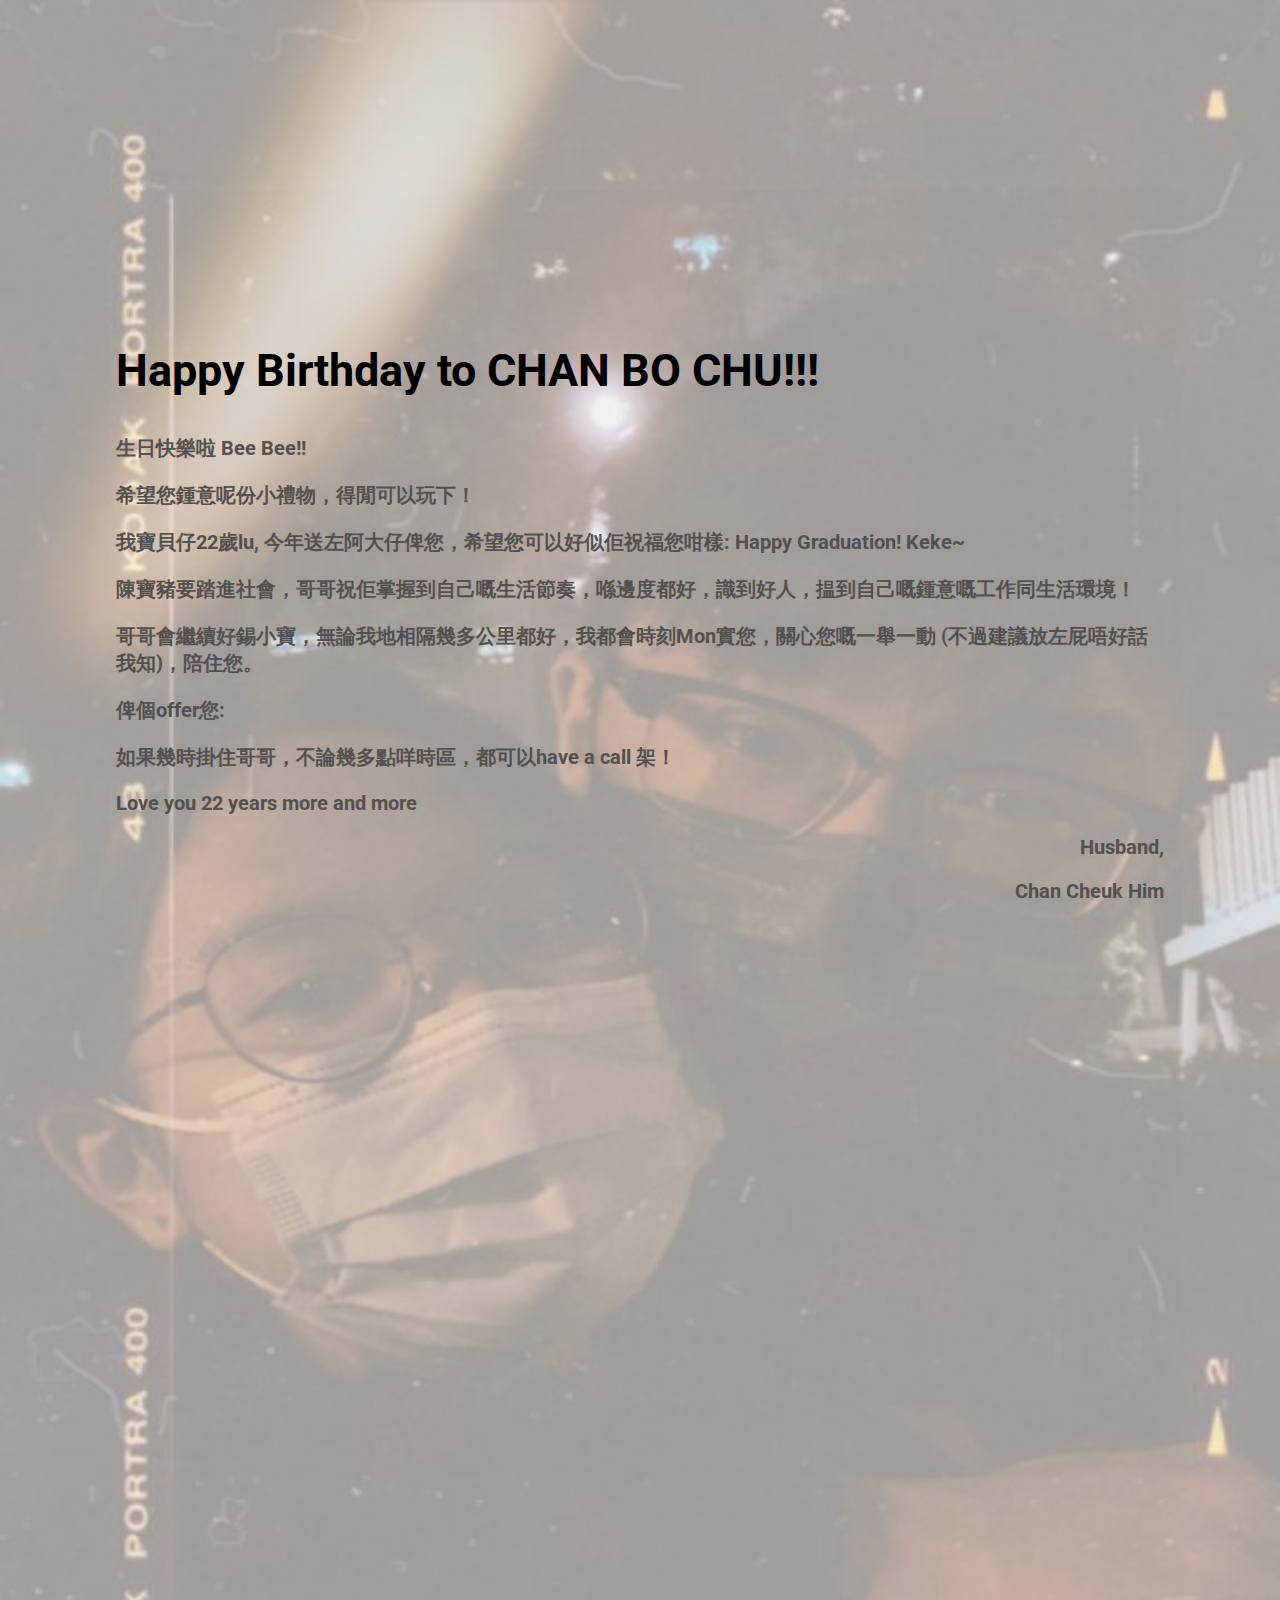
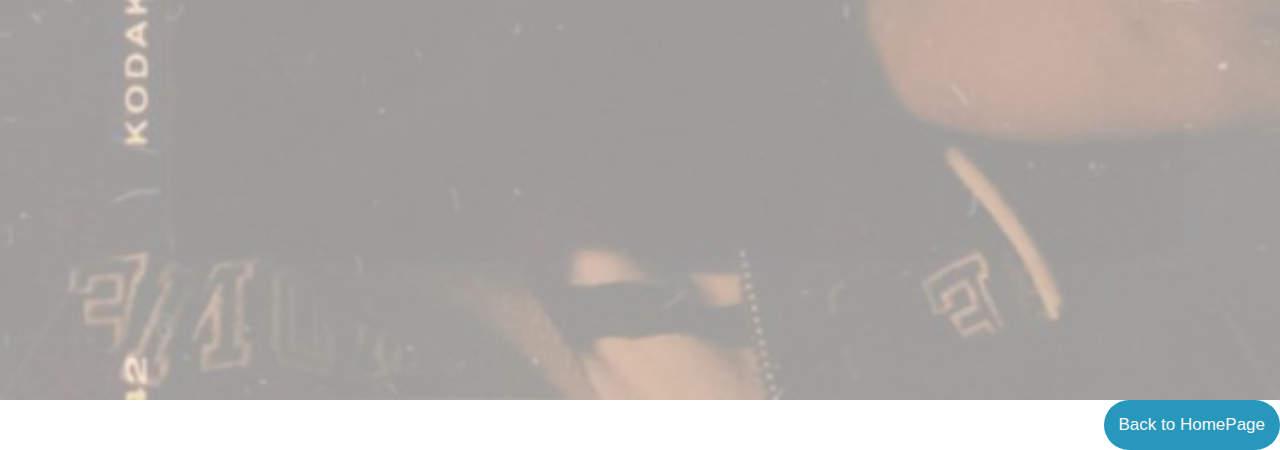
<file: HBD.html>
<!DOCTYPE html>
<html>

  <head>
  <meta charset="utf-8">
  <title>HBD Message</title>
   <!-- For the roboto font-->
   <link rel="preconnect" href="https://fonts.googleapis.com">
   <link rel="preconnect" href="https://fonts.gstatic.com" crossorigin>
   <link rel="stylesheet" href="style.css">
   <link href="https://fonts.googleapis.com/css2?family=Roboto:wght@100&display=swap" rel="stylesheet">
   </head>
   <body>

    <div class="container" style= "height: 2000px">
        <img src="images/Sanon.jpeg" alt="Code" style="width:100%; height :2000px; opacity: 0.4; z-index:-1;">
        <div class="titleInPage" style="top: 600px ;">
            <h2 style="font-weight: bold; text-align: left;">Happy Birthday to CHAN BO CHU!!!</h2>
            <h3 style="font-size: 20px; color: rgb(83, 80, 80);text-align: left;"> 生日快樂啦 Bee Bee!! </h3>
            <h3 style="font-size: 20px; color: rgb(83, 80, 80);text-align: left;"> 希望您鍾意呢份小禮物，得閒可以玩下！</h3>
                
            <h3 style="font-size: 20px; color: rgb(83, 80, 80);text-align: left;">我寶貝仔22歲lu, 今年送左阿大仔俾您，希望您可以好似佢祝福您咁樣: Happy Graduation! Keke~</h3>
                
            <h3 style="font-size: 20px; color: rgb(83, 80, 80);text-align: left;">陳寶豬要踏進社會，哥哥祝佢掌握到自己嘅生活節奏，喺邊度都好，識到好人，揾到自己嘅鍾意嘅工作同生活環境！</h3>
                
            <h3 style="font-size: 20px; color: rgb(83, 80, 80);text-align: left;"> 哥哥會繼續好錫小寶，無論我地相隔幾多公里都好，我都會時刻Mon實您，關心您嘅一舉一動 (不過建議放左屁唔好話我知)，陪住您。</h3>
                
            <h3 style="font-size: 20px; color: rgb(83, 80, 80);text-align: left;">   俾個offer您: </h3>
            <h3 style="font-size: 20px; color: rgb(83, 80, 80);text-align: left;">  如果幾時掛住哥哥，不論幾多點咩時區，都可以have a call 架！</h3>
                
             <h3 style="font-size: 20px; color: rgb(83, 80, 80);text-align: left;">Love you 22 years more and more</h3>
                
          
                <h3 style="font-size: 20px; color: rgb(83, 80, 80);text-align: right;">Husband,</h3>
                <h3 style="font-size: 20px; color: rgb(83, 80, 80);text-align: right;">Chan Cheuk Him</h3>
        </div>
    </div>
    <div class = "container">
        <a href="index.html"><button  class="SignInButton" style="color: rgb(247, 247, 247);">Back to HomePage</button> </a>
    </div>


  

   </body>
</file>
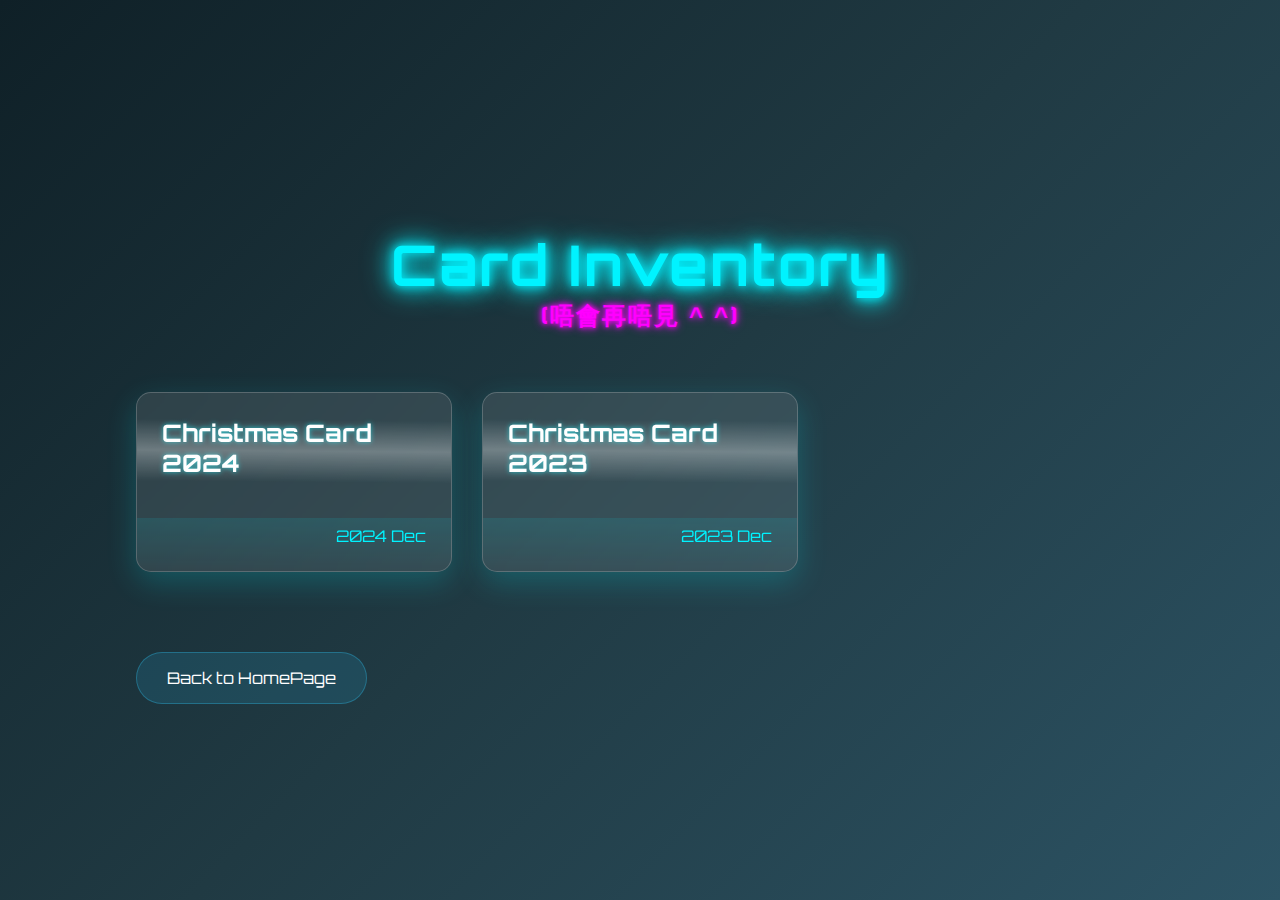
<file: inbox.html>
<!doctype html>
<html lang="en">
<head>
    <meta charset="UTF-8">
    <meta name="viewport" content="width=device-width, initial-scale=1.0">
    <link rel="preconnect" href="https://fonts.googleapis.com">
    <link rel="preconnect" href="https://fonts.gstatic.com" crossorigin>
    <link href="https://fonts.googleapis.com/css2?family=Permanent+Marker&family=Potta+One&display=swap" rel="stylesheet">
    <link href="https://fonts.googleapis.com/css2?family=Orbitron:wght@400;700&display=swap" rel="stylesheet">
    <title>Inbox</title>
 <style>
    /* Base Styles */
body {
    font-family: "Arial", sans-serif;
    margin: 0;
    background: linear-gradient(135deg, #0f2027, #203a43, #2c5364);
    color: #fff;
    min-height: 100vh;
    display: flex;
    justify-content: center;
    align-items: center;
    overflow-x: hidden;
}

/* Futuristic Container */
.futuristic-container {
    width: 85%;
    max-width: 1200px;
    padding: 40px;
    position: relative;
    z-index: 1;
}

/* Neon Title */
.neon-title {
    font-family: 'Orbitron', sans-serif;
    font-size: 3.5rem;
    text-align: center;
    margin-bottom: 60px;
    color: #00f3ff;
    text-shadow: 0 0 10px #00f3ff, 0 0 20px #00f3ff, 0 0 30px #00f3ff;
    letter-spacing: 2px;
    position: relative;
    animation: pulse 2s infinite alternate;
}

.neon-subtitle {
    font-size: 1.5rem;
    display: block;
    color: #ff00ff;
    text-shadow: 0 0 5px #ff00ff, 0 0 10px #ff00ff;
}

@keyframes pulse {
    from {
        text-shadow: 0 0 10px #00f3ff, 0 0 20px #00f3ff, 0 0 30px #00f3ff;
    }
    to {
        text-shadow: 0 0 15px #00f3ff, 0 0 30px #00f3ff, 0 0 45px #00f3ff;
    }
}

/* Card Grid */
.card-grid {
    display: grid;
    grid-template-columns: repeat(auto-fill, minmax(300px, 1fr));
    gap: 30px;
    margin-bottom: 50px;
}

/* Holographic Card */
.holographic-card {
    position: relative;
    height: 180px;
    background: rgba(255, 255, 255, 0.1);
    border-radius: 15px;
    backdrop-filter: blur(10px);
    border: 1px solid rgba(255, 255, 255, 0.2);
    overflow: hidden;
    transition: all 0.3s ease;
    box-shadow: 0 10px 30px rgba(0, 243, 255, 0.2);
    text-decoration: none;
    color: white;
}

.holographic-card:hover {
    transform: translateY(-10px) scale(1.03);
    box-shadow: 0 15px 40px rgba(0, 243, 255, 0.4);
}

.card-content {
    position: relative;
    padding: 25px;
    height: 100%;
    display: flex;
    flex-direction: column;
    justify-content: space-between;
    z-index: 2;
}

.card-title {
    font-family: 'Orbitron', sans-serif;
    font-size: 1.5rem;
    font-weight: 700;
    margin-bottom: 10px;
    color: #fff;
    text-shadow: 0 0 5px rgba(0, 243, 255, 0.7);
}

.card-date {
    font-family: 'Orbitron', sans-serif;
    font-size: 1rem;
    color: #00f3ff;
    align-self: flex-end;
}

/* Card Effects */
.card-glare {
    position: absolute;
    top: -50%;
    left: -50%;
    width: 200%;
    height: 200%;
    background: linear-gradient(
        to bottom right,
        rgba(255, 255, 255, 0) 0%,
        rgba(255, 255, 255, 0) 40%,
        rgba(255, 255, 255, 0.3) 45%,
        rgba(255, 255, 255, 0) 50%,
        rgba(255, 255, 255, 0) 100%
    );
    transform: rotate(30deg);
    transition: all 0.5s ease;
}

.holographic-card:hover .card-glare {
    animation: glare 2s infinite;
}

@keyframes glare {
    0% {
        transform: rotate(30deg) translate(-30%, -30%);
    }
    100% {
        transform: rotate(30deg) translate(30%, 30%);
    }
}

.card-reflection {
    position: absolute;
    bottom: 0;
    left: 0;
    width: 100%;
    height: 30%;
    background: linear-gradient(
        to bottom,
        rgba(0, 243, 255, 0.1) 0%,
        rgba(0, 243, 255, 0) 100%
    );
    border-radius: 0 0 15px 15px;
}

/* Back Button */
.back-button {
    display: inline-block;
    position: relative;
    padding: 15px 30px;
    background: rgba(40, 151, 188, 0.2);
    border: 1px solid rgba(40, 151, 188, 0.5);
    border-radius: 30px;
    color: white;
    font-family: 'Orbitron', sans-serif;
    text-decoration: none;
    text-align: center;
    overflow: hidden;
    transition: all 0.3s ease;
    margin-top: 30px;
    cursor: pointer;
}

.back-button:hover {
    background: rgba(113, 195, 222, 0.3);
    box-shadow: 0 0 15px rgba(113, 195, 222, 0.5);
}

.button-glow {
    position: absolute;
    top: 0;
    left: -100%;
    width: 100%;
    height: 100%;
    background: linear-gradient(
        90deg,
        transparent,
        rgba(113, 195, 222, 0.4),
        transparent
    );
    transition: none;
}

.back-button:hover .button-glow {
    left: 100%;
    transition: all 0.8s ease;
}

.button-text {
    position: relative;
    z-index: 2;
}

/* Responsive Design */
@media screen and (max-width: 768px) {
    .futuristic-container {
        width: 90%;
        padding: 20px;
    }
    
    .neon-title {
        font-size: 2.5rem;
        margin-bottom: 40px;
    }
    
    .card-grid {
        grid-template-columns: 1fr;
    }
}

/* Existing Navbar Styles (kept from original) */
.navbar {
    font-family: 'Arial';
    font-weight: none;
    width: 100%;
    background-color: white;
    overflow: auto;
    padding:  5 px;
    text-align: center;
}

.navbar a:hover {
    color: rgb(40, 151, 188);
}

.SignInButton {
    float: right;
    background-color: rgb(40, 151, 188);
    border-radius: 25px;
    padding: 15px;
    border:  0px;
    font-size: 17px;
    color : white; 
    text-align: center; 
    font-family: Arial;
    cursor: pointer;
}

.SignInButton:hover {
    background-color: rgb(113, 195, 222);
}

.buttonb {
    float: right;
    background-color: white;
    text-decoration: none;
    border-radius: 25px;
    padding: 15px;
    border:  0px;
    font-size: 17px;
    color : Black; 
    text-align: center;
    font-family: Arial;
    cursor: pointer; 
    float:  center;
    overflow: hide;
}

@media screen and (max-width: 500px) {
    .navbar a {
        float: none;
        display: block;
        padding-top: 1px;
    }
    .container{
        padding-top : 1px;
    }
}

.secondTopBar { 
    font-family: "Verdana",sans-serif;
    font-weight: none;
    width: 100%;
    float: right;
    background-color: black;
    overflow: auto; 
    transform:  translate(0px 500px);
}

.secondTopBar a {
    color: white;
    float:  right;
    font-family: "Montserrat", sans-serif ;
    text-decoration: none;
    font-size: 16px;
    padding: 20px;
}

.titleInPage{
    float: right;
    width: 85%;
    text-align: center;
    color:  black;
    font-family: 'Roboto', sans-serif;
    font-size: 30px;
    padding: 20px;
    margin-top: 15px;
    overflow: auto;
    position: absolute;
    top: 50%;
    left: 50%;
    transform: translate(-50%, -50%);
    opacity: 1;
}

.container{
    position: relative;
    background-position: center;
    width: 100%;
    margin: none;
    border:  none;
    padding:  none;
    background-repeat: no-repeat;
    background-size: cover;
    overflow: hidden;
    float: right;
    z-index: -1;
}

/* Gallery Styles (kept from original) */
* {
    box-sizing: border-box;
}

img {
    vertical-align: middle;
}

.container1 {
    position: relative;
}

.mySlides {
    display: none;
    width: 80%;
    height: 80%;
    transform:translate(250px,0px);
    align-content: center;
}

.cursor {
    cursor: pointer;
}

.prev,
.next {
    cursor: pointer;
    position: absolute;
    top: 40%;
    width: auto;
    padding: 16px;
    margin-top: -50px;
    color: rgb(32, 134, 175);
    font-weight: bold;
    font-size: 20px;
    border-radius: 0 3px 3px 0;
    user-select: none;
    -webkit-user-select: none;
}

.next {
    border-radius: 3px 0 0 3px;
    right:60px;
}

.prev:hover,
.next:hover {
    background-color: rgb(17, 15, 142);
}

.numbertext {
    color: #f2f2f2;
    font-size: 12px;
    padding: 15px 15px;
    position: absolute;
    top: 0;
}

.caption-container {
    text-align: center;
    background-color: #222;
    padding: 2px 16px;
    color: white;
}

.row:after {
    content: "";
    display: table;
    clear: both;
}

.column {
    float: left;
    width: 16.66%;
}

.demo {
    opacity: 0.6;
    height: 250px;
    border: #222,blue;
    border-radius: 20px;
}

.active,
.demo:hover {
    opacity: 1;
}

/* Chatbot Styles (kept from original) */
.inputBox{
    border-radius: 10px;
}

.box {
    width: 300px;
    margin: 50px auto;
    background: #00bfb6;
    padding: 20px;
    text-align: center;
    font-weight: 900;
    color: #fff;
    font-family: arial;
    position:relative;
}

.sb1:before {
    content: "";
    width: 0px;
    height: 0px;
    position: absolute;
    border-left: 10px solid #00bfb6;
    border-right: 10px solid transparent;
    border-top: 10px solid #00bfb6;
    border-bottom: 10px solid transparent;
    right: -20px;
    top: 6px;
}

a {
    text-decoration: none;
    color: inherit;
}
 </style>
</head>
<body>
    <div class="futuristic-container">
        <h1 class="neon-title">Card Inventory <span class="neon-subtitle">(唔會再唔見 ^ ^)</span></h1>
        
        <div class="card-grid">
            <a href="2024XmasCard.html" class="holographic-card">
                <div class="card-content">
                    <div class="card-title">Christmas Card 2024</div>
                    <div class="card-date">2024 Dec</div>
                    <div class="card-glare"></div>
                    <div class="card-reflection"></div>
                </div>
            </a>
            
            <a href="card.html" class="holographic-card">
                <div class="card-content">
                    <div class="card-title">Christmas Card 2023</div>
                    <div class="card-date">2023 Dec</div>
                    <div class="card-glare"></div>
                    <div class="card-reflection"></div>
                </div>
            </a>
            
            <!-- Future cards can be added here -->
        </div>
        
        <a href="index.html" class="back-button">
            <span class="button-text">Back to HomePage</span>
            <span class="button-glow"></span>
        </a>
    </div>
</body>
</html>
</file>
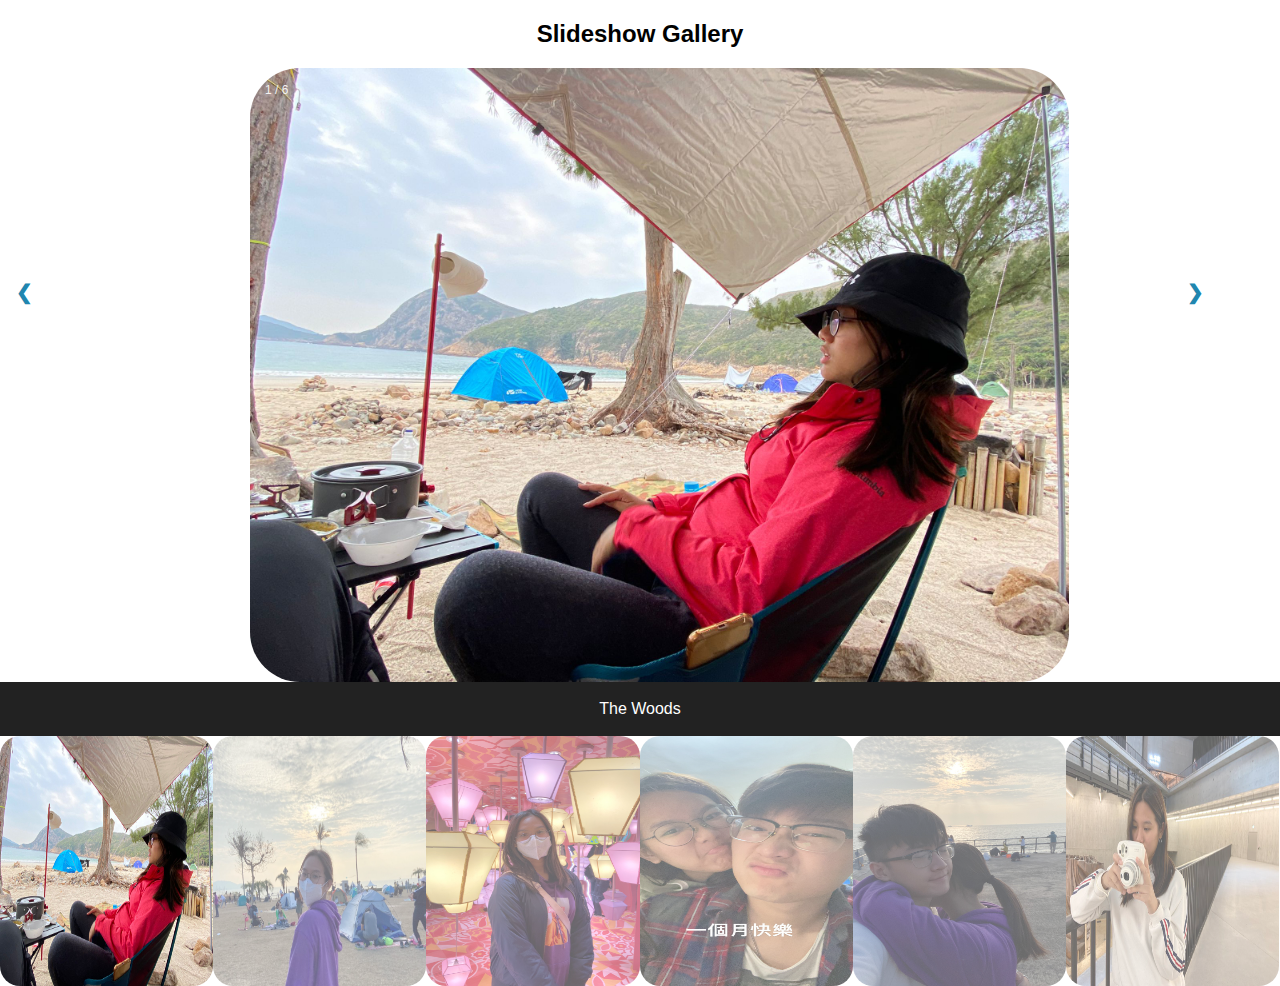
<file: ScrollGallery.html>
<!DOCTYPE html>
<html>
<meta name="viewport" content="width=device-width, initial-scale=1">
<style>
body {
  font-family: Arial;
  margin: 0;
}

* {
  box-sizing: border-box;
}

img {
  vertical-align: middle;
}

/* Position the image container (needed to position the left and right arrows) */
.container1 {
  position: relative;
 
}

/* Hide the images by default */
.mySlides {
  display: none;
width: 80%;
  height: 80%;
  transform:translate(250px,0px);
  align-content: center;
   
}

/* Add a pointer when hovering over the thumbnail images */
.cursor {
  cursor: pointer;
}

/* Next & previous buttons */
.prev,
.next {
  cursor: pointer;
  position: absolute;
  top: 40%;
  width: auto;
  padding: 16px;
  margin-top: -50px;
  color: rgb(32, 134, 175);
  font-weight: bold;
  font-size: 20px;
  border-radius: 0 3px 3px 0;
  user-select: none;
  -webkit-user-select: none;
}

/* Position the "next button" to the right */
.next {
  border-radius: 3px 0 0 3px;
  right:60px;
}

/* On hover, add a black background color with a little bit see-through */
.prev:hover,
.next:hover {
  background-color: rgb(17, 15, 142);
}

/* Number text (1/3 etc) */
.numbertext {

  color: #f2f2f2;
  font-size: 12px;
  padding: 15px 15px;
  position: absolute;
  top: 0;
}

/* Container for image text */
.caption-container {
  text-align: center;
  background-color: #222;
  padding: 2px 16px;
  color: white;
}

.row:after {
  content: "";
  display: table;
  clear: both;
 
}

/* Six columns side by side */
.column {
  float: left;
  width: 16.66%;
  
}

/* Add a transparency effect for thumnbail images */
.demo {
  opacity: 0.6;
  height: 250px;
  border: #222,blue;
  border-radius: 20px;
  
}

.active,
.demo:hover {
  opacity: 1;
}
</style>
<body>

<h2 style="text-align:center">Slideshow Gallery</h2>

<div class="container1" style="">
  <div class="mySlides">
    <div class="numbertext">1 / 6</div>
    <img src="images/camp_undershelter.jpeg" style="width:80% ;border-radius: 50px ;">
  </div>

  <div class="mySlides">
    <div class="numbertext">2 / 6</div>
    <img src="images/lantern.jpeg" style="width:80%;border-radius: 50px ;">
  </div>

  <div class="mySlides">
    <div class="numbertext">3 / 6</div>
    <img src="images/outside_Mplus.jpeg" style="width:80%;border-radius: 50px ;">
  </div>
    
  <div class="mySlides">
    <div class="numbertext">4 / 6</div>
    <img src="images/Sunset.jpeg" style="width:80%;border-radius: 50px ;">
  </div>

  <div class="mySlides">
    <div class="numbertext">5 / 6</div>
    <img src="images/sunset_toobright.jpeg" style="width:80%;border-radius: 50px ;">
  </div>
    
  <div class="mySlides">
    <div class="numbertext">6 / 6</div>
    <img src="images/fixing_camera.jpeg" style=" width:80%;border-radius: 50px ;">
  </div>
    
  <a class="prev" onclick="plusSlides(-1)">❮</a>
  <a class="next" onclick="plusSlides(1)">❯</a>
  

  
</div>


<div class ="container1" style ="">
<div class="caption-container">
    <p id="caption"></p>
  </div>
  <div class="row" >
    <div class="column">
      <img class="demo cursor" src="images/camp_undershelter.jpeg" style="width:100%;" onclick="currentSlide(1)" alt="The Woods">
    </div>
    <div class="column">
        <img class="demo cursor" src="images/Sunset.jpeg" style="width:100%" onclick="currentSlide(4)" alt="Northern Lights">
      </div>
    <div class="column">
      <img class="demo cursor" src="images/lantern.jpeg" style="width:100%;" onclick="currentSlide(2)" alt="Cinque Terre">
    </div>
    <div class="column">
      <img class="demo cursor" src="images/onemonth.jpeg" style="width:100%" onclick="currentSlide(3)" alt="Sunset and the beauty(/beast?)">
    </div>
    
    <div class="column">
      <img class="demo cursor" src="images/sunset_toobright.jpeg" style="width:100%" onclick="currentSlide(5)" alt="Enjoy hugging you under the everyday's sunlight ">
    </div>    
    <div class="column">
      <img class="demo cursor" src="images/fixing_camera.jpeg" style="width:100%" onclick="currentSlide(6)" alt="偽文青">
    </div>

  </div>
</div>

<script>
let slideIndex = 1;
showSlides(slideIndex);

function plusSlides(n) {
  showSlides(slideIndex += n);
}

function currentSlide(n) {
  showSlides(slideIndex = n);
}
sh
function showSlides(n) {
  let i;
  let slides = document.getElementsByClassName("mySlides");
  let dots = document.getElementsByClassName("demo");
  let captionText = document.getElementById("caption");
  if (n > slides.length) {slideIndex = 1}
  if (n < 1) {slideIndex = slides.length}
  for (i = 0; i < slides.length; i++) {
    slides[i].style.display = "none";
  }
  for (i = 0; i < dots.length; i++) {
    dots[i].className = dots[i].className.replace(" active", "");
  }
  slides[slideIndex-1].style.display = "block";
  dots[slideIndex-1].className += " active";
  captionText.innerHTML = dots[slideIndex-1].alt;
}
</script>
    
</body>
</html>
</file>
<file: style.css>
body {
  font-family: "Arial", sans-serif;
  /* vertical-align: top; */
  margin: 0;
}
  /*-------------------Nav bar-------------*/
  .navbar {
  font-family: 'Arial';
  font-weight: none;
  width: 100%;
  background-color: white;
  overflow: auto;
  padding:  5 px;
  text-align: center;

}

.navbar a:hover {
  color: rgb(40, 151, 188);
}

/* Here is the top bar Design */
.SignInButton {
  float: right;
  background-color: rgb(40, 151, 188);
  border-radius: 25px;
  padding: 15px;
  border:  0px;
  font-size: 17px;
  color : white; 
  text-align: center; 
  font-family: Arial;
  cursor: pointer; /* It is about what would u mouse look like when u point at it */
}

.SignInButton:hover {
  background-color: rgb(113, 195, 222);
}

.buttonb {
  float: right;
  background-color: white;
  text-decoration: none;
  border-radius: 25px;
  padding: 15px;
  border:  0px;
  font-size: 17px;
  color : Black; 
  text-align: center;
  font-family: Arial;
  cursor: pointer; 
  float:  center;
  overflow: hide;
}

@media screen and (max-width: 500px) {
  .navbar a {
    float: none;
    display: block;
    padding-top: 1px;
  }
  .container{
    padding-top : 1px;
  }
}

/*-Middle Bar--*/
.secondTopBar { 
  
  font-family: "Verdana",sans-serif;
  font-weight: none;
  width: 100%;
  float: right;
  background-color: black;
  overflow: auto; 
  transform:  translate(0px 500px);
 }
.secondTopBar a {
  color: white;
  float:  right;
  font-family: "Montserrat", sans-serif ;
  text-decoration: none;
  font-size: 16px;
  padding: 20px;
}
.titleInPage{
  float: right;
  width: 85%;
  text-align: center;
  color:  black;
  font-family: 'Roboto', sans-serif;
  font-size: 30px;
  padding: 20px;
  margin-top: 15px;
  overflow: auto;
  position: absolute;
  top: 50%;
  left: 50%;
  transform: translate(-50%, -50%);
  opacity: 1;
}
.container{
  position: relative;
  background-position: center;
  width: 100%;
  /* height is set in specific elements */
  margin: none;
  border:  none;
  padding:  none;
  background-repeat: no-repeat;
  background-size: cover;
  overflow: hidden;
  float: right;
  z-index: -1;
}



/*   Below is for the ScrollGallery  */



* {
  box-sizing: border-box;
}

img {
  vertical-align: middle;
}

/* Position the image container (needed to position the left and right arrows) */
.container1 {
  position: relative;
 
}

/* Hide the images by default */
.mySlides {
display: none;
width: 80%;
height: 80%;
transform:translate(250px,0px);
align-content: center;
   
}

/* Add a pointer when hovering over the thumbnail images */
.cursor {
  cursor: pointer;
}

/* Next & previous buttons */
.prev,
.next {
  cursor: pointer;
  position: absolute;
  top: 40%;
  width: auto;
  padding: 16px;
  margin-top: -50px;
  color: rgb(32, 134, 175);
  font-weight: bold;
  font-size: 20px;
  border-radius: 0 3px 3px 0;
  user-select: none;
  -webkit-user-select: none;
}

/* Position the "next button" to the right */
.next {
  border-radius: 3px 0 0 3px;
  right:60px;
}

/* On hover, add a black background color with a little bit see-through */
.prev:hover,
.next:hover {
  background-color: rgb(17, 15, 142);
}

/* Number text (1/3 etc) */
.numbertext {

  color: #f2f2f2;
  font-size: 12px;
  padding: 15px 15px;
  position: absolute;
  top: 0;
}

/* Container for image text */
.caption-container {
  text-align: center;
  background-color: #222;
  padding: 2px 16px;
  color: white;
}

.row:after {
  content: "";
  display: table;
  clear: both;
 
}

/* Six columns side by side */
.column {
  float: left;
  width: 16.66%;
  
}

/* Add a transparency effect for thumnbail images */
.demo {
  opacity: 0.6;
  height: 250px;
  border: #222,blue;
  border-radius: 20px;
  
}

.active,
.demo:hover {
  opacity: 1;
}




/* Below is for the chatBot*/

.inputBox{
  border-radius: 10px;
  }

  .box {
      width: 300px;
      margin: 50px auto;
      background: #00bfb6;
      padding: 20px;
      text-align: center;
      font-weight: 900;
      color: #fff;
      font-family: arial;
      position:relative;
  }
  .sb1:before {
      content: "";
      width: 0px;
      height: 0px;
      position: absolute;
      border-left: 10px solid #00bfb6;
      border-right: 10px solid transparent;
      border-top: 10px solid #00bfb6;
      border-bottom: 10px solid transparent;
      right: -20px;
      top: 6px;
   }
</file>
